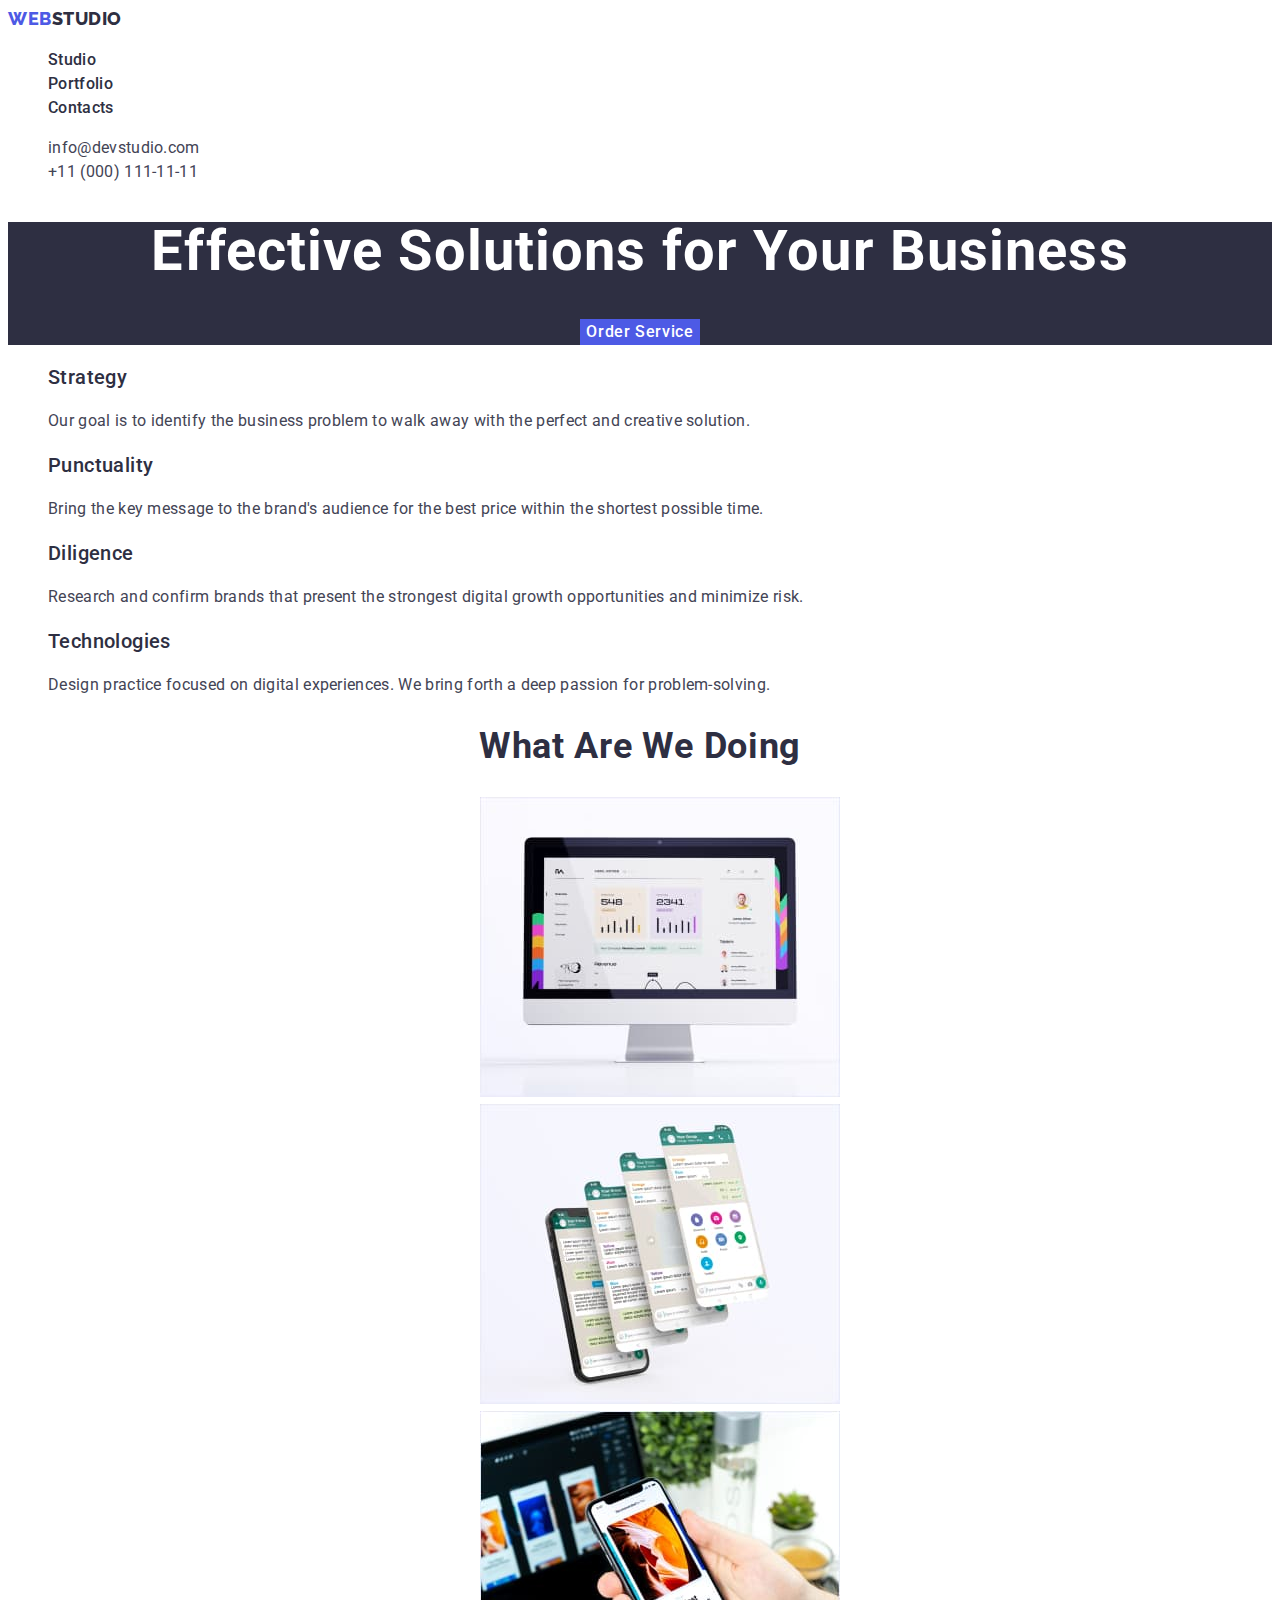
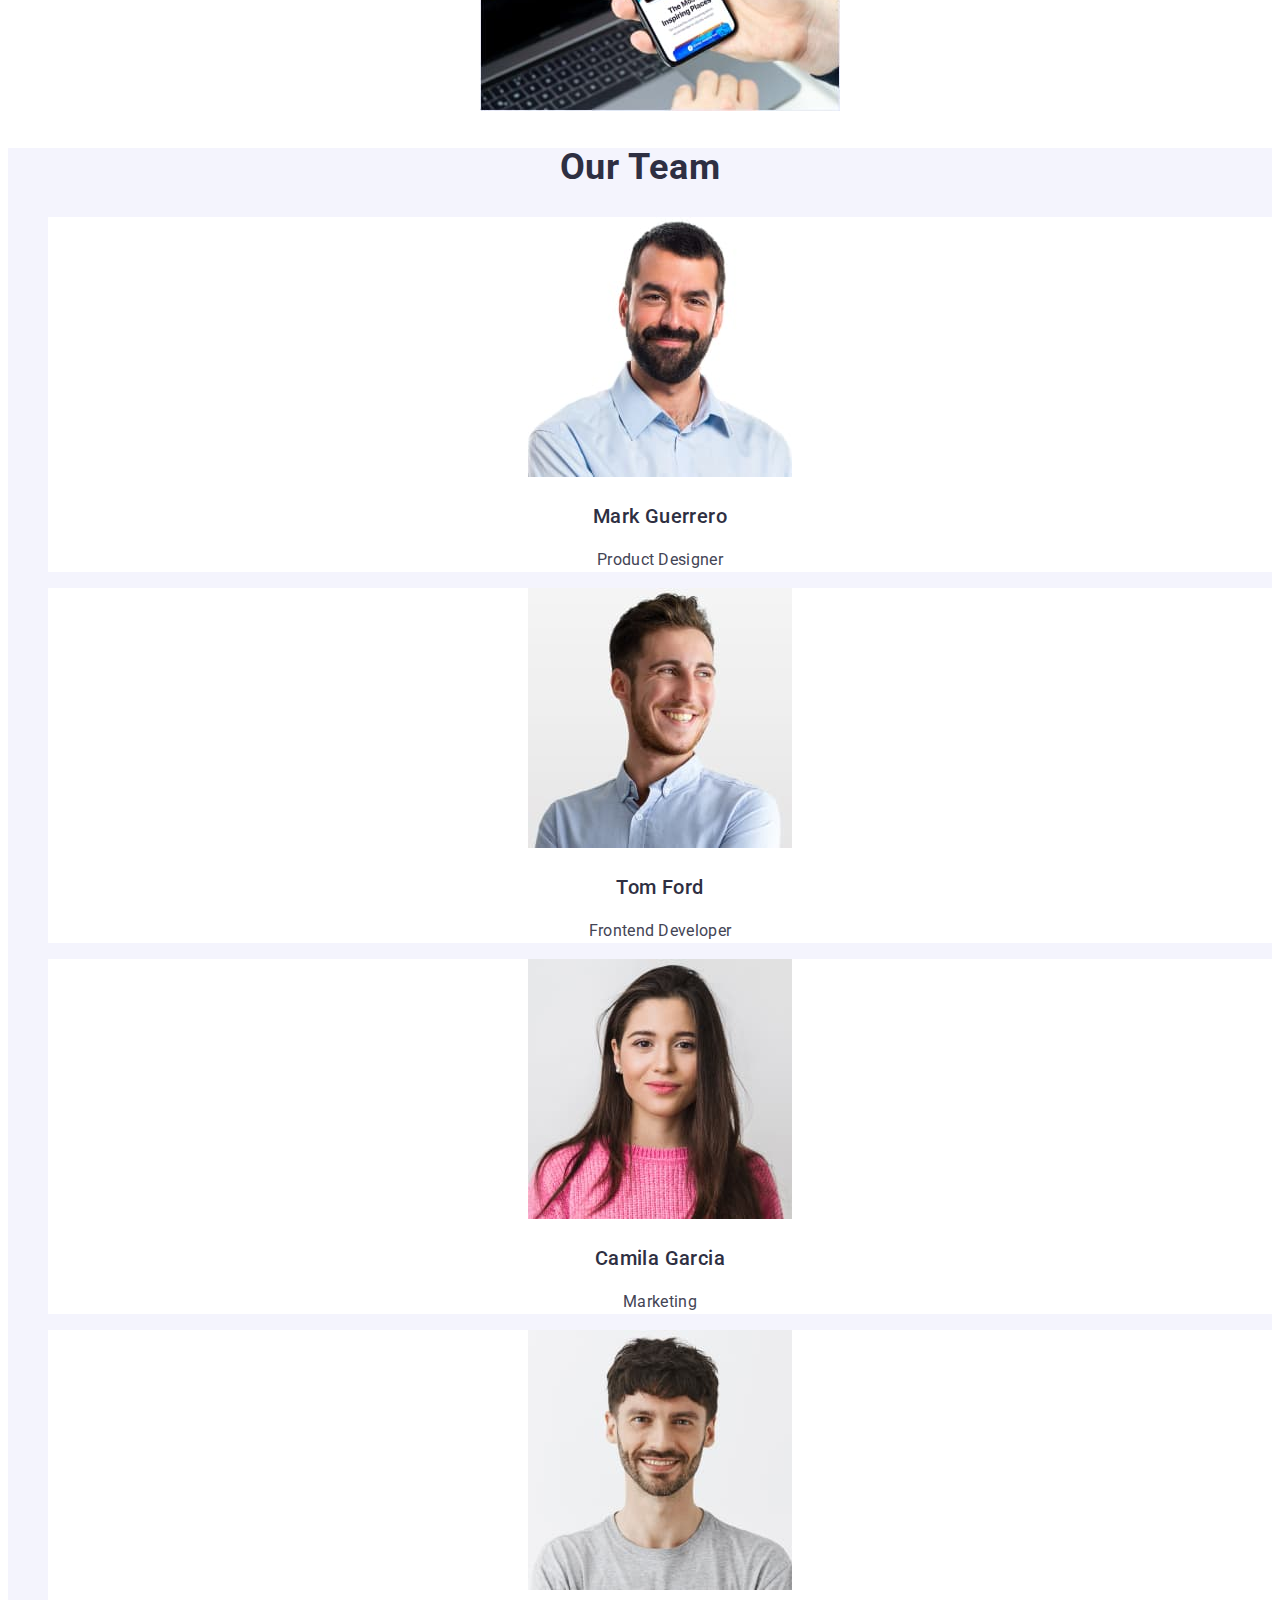
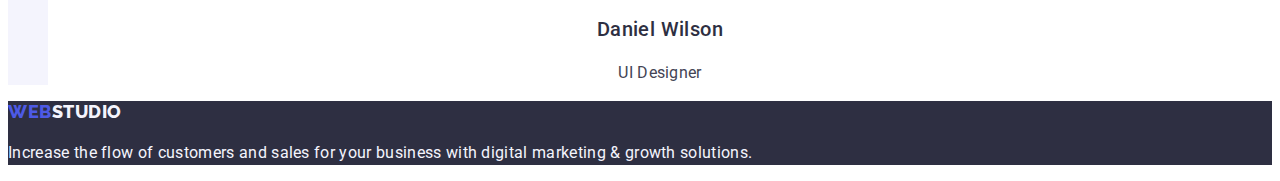
<file: index.html>
<!DOCTYPE html>
<html lang="en">
  <head>
    <meta charset="UTF-8" />
    <meta http-equiv="X-UA-Compatible" content="IE=edge" />
    <meta name="viewport" content="width=device-width, initial-scale=1.0" />
    <meta name="description" content="Webstudio" />
    <link rel="preconnect" href="https://fonts.googleapis.com" />
    <link rel="preconnect" href="https://fonts.gstatic.com" crossorigin />
    <link
      href="https://fonts.googleapis.com/css2?family=Raleway:wght@800&amp;family=Roboto:wght@400;500;700&amp;display=swap"
      rel="stylesheet"
    />
    <link rel="stylesheet" href="./css/styles.css" />
    <title>WEBSTUDIO</title>
  </head>

  <body>
    <header>
      <nav>
        <a href="./index.html" class="logo link"
          >Web<span class="accent">Studio</span></a
        >
        <ul class="list">
          <li>
            <a class="nav-menu-item link" href="./index.html">Studio</a>
          </li>
          <li>
            <a class="nav-menu-item link" href="./portfolio.html">Portfolio</a>
          </li>
          <li>
            <a class="nav-menu-item link" href="">Contacts</a>
          </li>
        </ul>
      </nav>
      <address class="contacts">
        <ul class="list">
          <li>
            <a class="list-contacts link" href="mailto:info@devstudio.com"
              >info@devstudio.com</a
            >
          </li>
          <li>
            <a class="list-contacts link" href="tel:+110001111111"
              >+11 (000) 111-11-11</a
            >
          </li>
        </ul>
      </address>
    </header>

    <main>
      <section class="title-section">
        <h1 class="title">Effective Solutions for Your Business</h1>
        <button type="button" class="order-service-btn">Order Service</button>
      </section>

      <section class="strategy-section">
        <h2 hidden>Hidden</h2>
        <ul class="list">
          <li>
            <h3 class="strategy-section-title">Strategy</h3>
            <p class="strategy-section-text">
              Our goal is to identify the business problem to walk away with the
              perfect and creative solution.
            </p>
          </li>
          <li>
            <h3 class="strategy-section-title">Punctuality</h3>
            <p class="strategy-section-text">
              Bring the key message to the brand's audience for the best price
              within the shortest possible time.
            </p>
          </li>
          <li>
            <h3 class="strategy-section-title">Diligence</h3>
            <p class="strategy-section-text">
              Research and confirm brands that present the strongest digital
              growth opportunities and minimize risk.
            </p>
          </li>
          <li>
            <h3 class="strategy-section-title">Technologies</h3>
            <p class="strategy-section-text">
              Design practice focused on digital experiences. We bring forth a
              deep passion for problem-solving.
            </p>
          </li>
        </ul>
      </section>

      <section class="product-section">
        <h2 class="product-section-title">What are we doing</h2>
        <ul class="list">
          <li>
            <img src="./images/desktop.jpg" width="360" alt="desktop product" />
          </li>
          <li>
            <img src="./images/mobile.jpg" width="360" alt="mobile product" />
          </li>
          <li>
            <img
              src="./images/desktopmobile.jpg"
              width="360"
              alt="all-in-one product"
            />
          </li>
        </ul>
      </section>

      <section class="team-section">
        <h2 class="team-section-title">Our Team</h2>
        <ul class="list">
          <li class="team-cards">
            <img src="./images/foto1.jpg" alt="Mark Guerrero" width="264" />
            <h3 class="team-cards-title">Mark Guerrero</h3>
            <p class="team-cards-text">Product Designer</p>
          </li>
          <li class="team-cards">
            <img src="./images/foto2.jpg" alt="Tom Ford" width="264" />
            <h3 class="team-cards-title">Tom Ford</h3>
            <p class="team-cards-text">Frontend Developer</p>
          </li>
          <li class="team-cards">
            <img src="./images/foto3.jpg" alt="Camila Garcia" width="264" />
            <h3 class="team-cards-title">Camila Garcia</h3>
            <p class="team-cards-text">Marketing</p>
          </li>
          <li class="team-cards">
            <img src="./images/foto4.jpg" alt="Daniel Wilson" width="264" />
            <h3 class="team-cards-title">Daniel Wilson</h3>
            <p class="team-cards-text">UI Designer</p>
          </li>
        </ul>
      </section>
    </main>

    <footer class="footer-section">
      <a href="./index.html" class="footer-logo link"
        >Web<span class="accent-footer">Studio</span></a
      >
      <p class="footer-text">
        Increase the flow of customers and sales for your business with digital
        marketing & growth solutions.
      </p>
    </footer>
  </body>
</html>
</file>
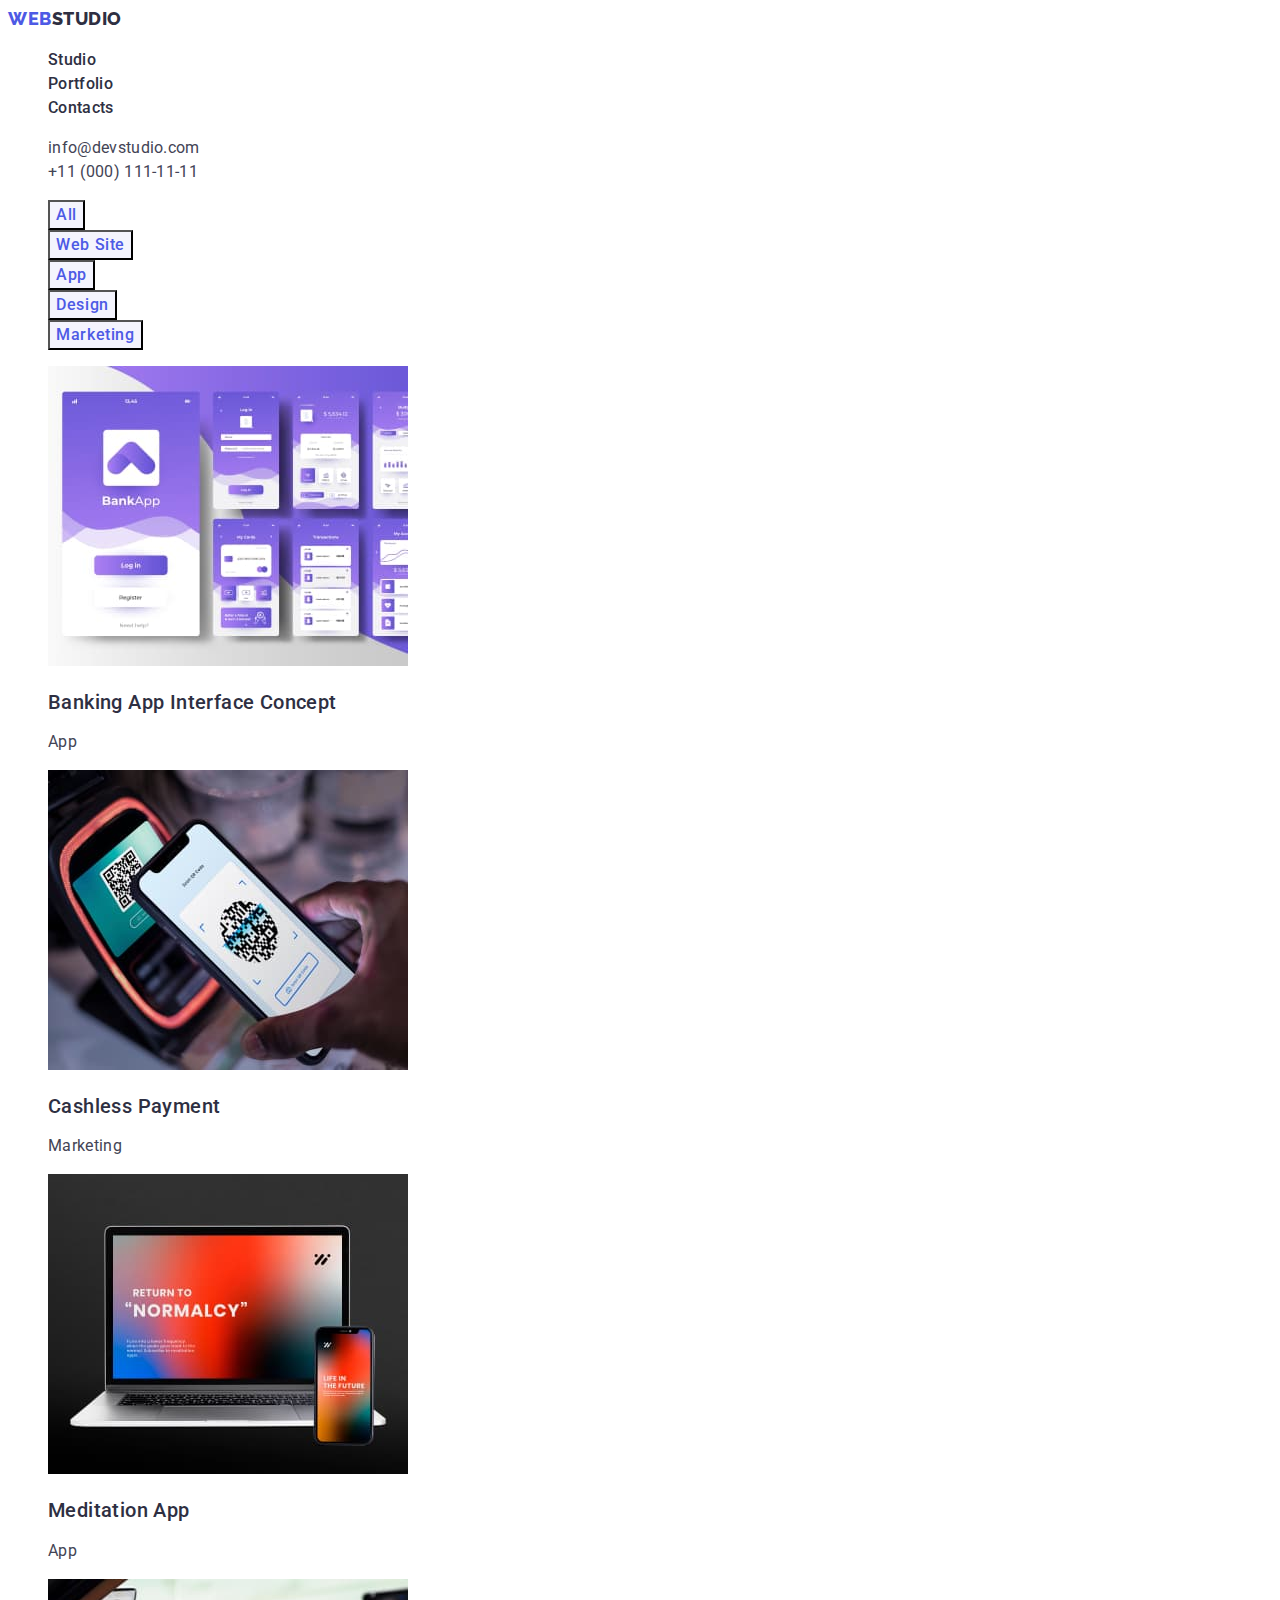
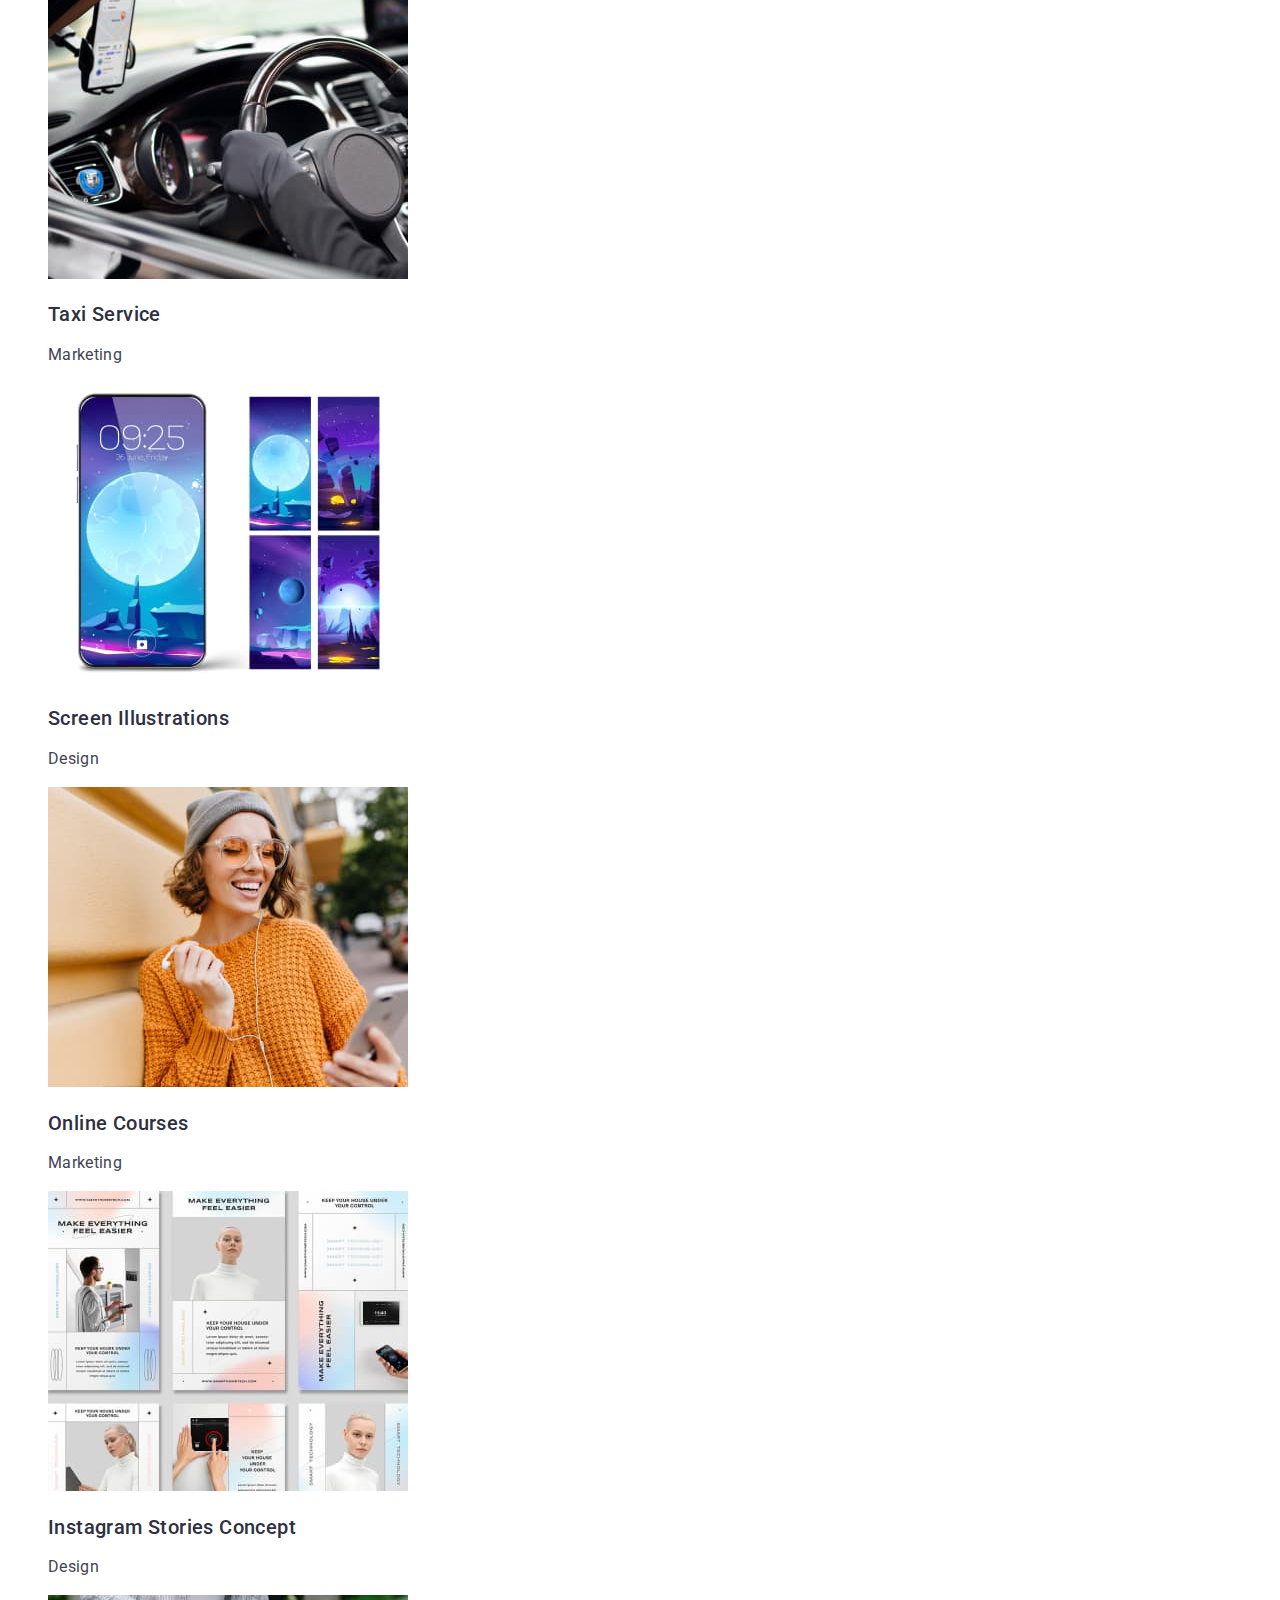
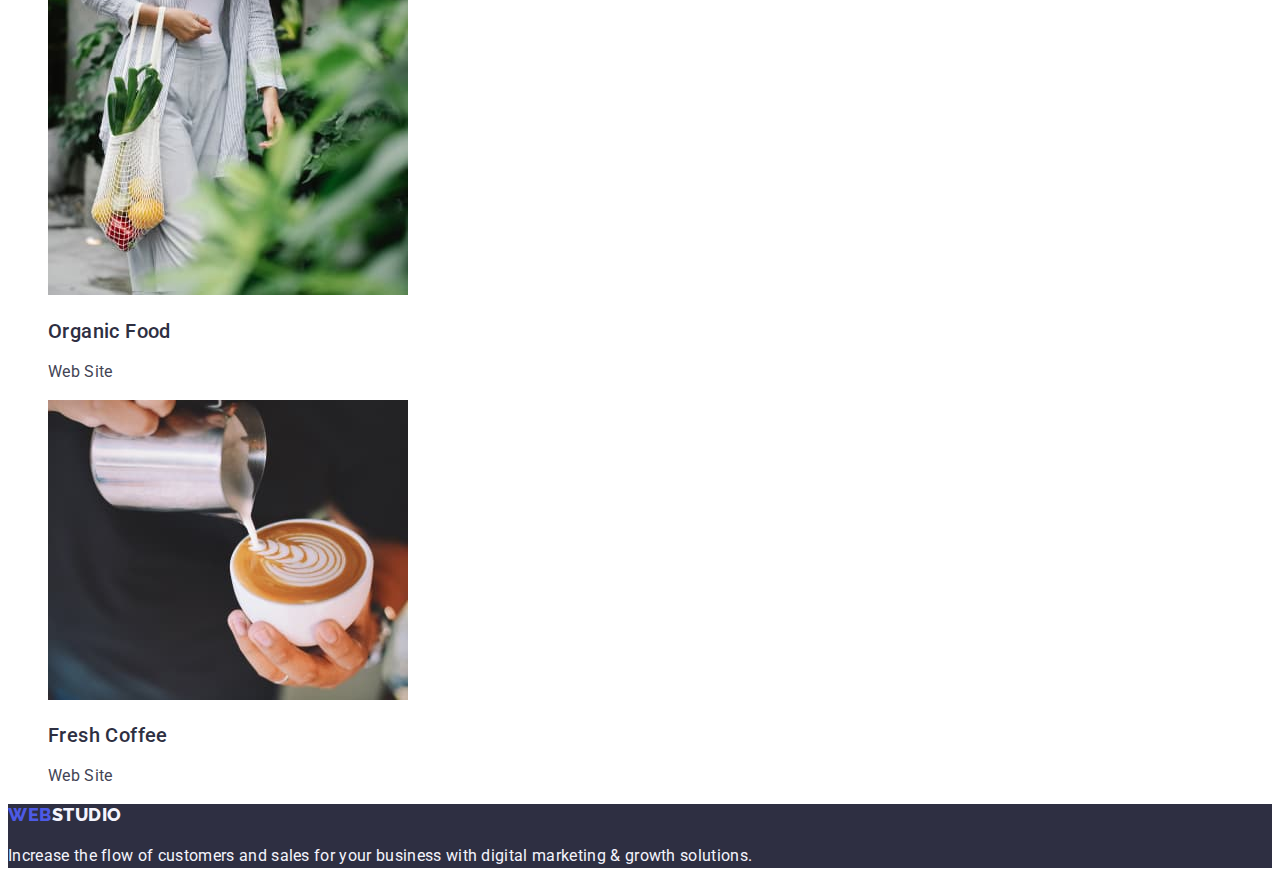
<file: portfolio.html>
<!DOCTYPE html>
<html lang="en">
  <head>
    <meta charset="UTF-8" />
    <meta http-equiv="X-UA-Compatible" content="IE=edge" />
    <meta name="viewport" content="width=device-width, initial-scale=1.0" />
    <meta name="description" content="Webstudio portfolio" />
    <link rel="preconnect" href="https://fonts.googleapis.com" />
    <link rel="preconnect" href="https://fonts.gstatic.com" crossorigin />
    <link
      href="https://fonts.googleapis.com/css2?family=Raleway:wght@800&amp;family=Roboto:wght@400;500;700&amp;display=swap"
      rel="stylesheet"
    />
    <link rel="stylesheet" href="./css/styles.css" />
    <title>WebStudio portfolio</title>
  </head>
  <body>
    <header>
      <nav>
        <a href="./index.html" class="logo link"
          >Web<span class="accent">Studio</span></a
        >
        <ul class="list">
          <li>
            <a class="nav-menu-item link" href="./index.html">Studio</a>
          </li>
          <li>
            <a class="nav-menu-item link" href="./portfolio.html">Portfolio</a>
          </li>
          <li>
            <a class="nav-menu-item link" href="">Contacts</a>
          </li>
        </ul>
      </nav>
      <address class="contacts">
        <ul class="list">
          <li>
            <a class="list-contacts link" href="mailto:info@devstudio.com"
              >info@devstudio.com</a
            >
          </li>
          <li>
            <a class="list-contacts link" href="tel:+110001111111"
              >+11 (000) 111-11-11</a
            >
          </li>
        </ul>
      </address>
    </header>
    <main>
      <section class="portfolio-section">
        <h1 hidden>Hidden</h1>
        <ul class="list">
          <li><button class="filter-button" type="button">All</button></li>
          <li><button class="filter-button" type="button">Web Site</button></li>
          <li><button class="filter-button" type="button">App</button></li>
          <li><button class="filter-button" type="button">Design</button></li>
          <li>
            <button class="filter-button" type="button">Marketing</button>
          </li>
        </ul>
        <ul class="list">
          <li>
            <a class="product-item link" href="#">
              <img
                src="./images/bankingapp.jpg"
                alt="Banking App"
                width="360"
              />
              <h2 class="product-title">Banking App Interface Concept</h2>
              <p class="product-text">App</p>
            </a>
          </li>
          <li>
            <a class="product-item link" href="#">
              <img
                src="./images/cashlesspayment.jpg"
                alt="Cashless Payment"
                width="360"
              />
              <h2 class="product-title">Cashless Payment</h2>
              <p class="product-text">Marketing</p>
            </a>
          </li>
          <li>
            <a class="product-item link" href="#">
              <img
                src="./images/mediationapp.jpg"
                alt="Mediation App"
                width="360"
              />
              <h2 class="product-title">Meditation App</h2>
              <p class="product-text">App</p>
            </a>
          </li>
          <li>
            <a class="product-item link" href="#">
              <img
                src="./images/taxiservice.jpg"
                alt="Taxi Service"
                width="360"
              />
              <h2 class="product-title">Taxi Service</h2>
              <p class="product-text">Marketing</p>
            </a>
          </li>
          <li>
            <a class="product-item link" href="#">
              <img
                src="./images/screenillustrations.jpg"
                alt="Screen Illustrations"
                width="360"
              />
              <h2 class="product-title">Screen Illustrations</h2>
              <p class="product-text">Design</p>
            </a>
          </li>
          <li>
            <a class="product-item link" href="#">
              <img
                src="./images/onlinecourses.jpg"
                alt="Online Courses"
                width="360"
              />
              <h2 class="product-title">Online Courses</h2>
              <p class="product-text">Marketing</p>
            </a>
          </li>
          <li>
            <a class="product-item link" href="#">
              <img
                src="./images/instagramstories.jpg"
                alt="Instagram Stories"
                width="360"
              />
              <h2 class="product-title">Instagram Stories Concept</h2>
              <p class="product-text">Design</p>
            </a>
          </li>
          <li>
            <a class="product-item link" href="#">
              <img
                src="./images/organicfood.jpg"
                alt="Organic Food"
                width="360"
              />
              <h2 class="product-title">Organic Food</h2>
              <p class="product-text">Web Site</p>
            </a>
          </li>
          <li>
            <a class="product-item link" href="#">
              <img
                src="./images/freshcoffee.jpg"
                alt="Fresh Coffee"
                width="360"
              />
              <h2 class="product-title">Fresh Coffee</h2>
              <p class="product-text">Web Site</p>
            </a>
          </li>
        </ul>
      </section>
    </main>
    <footer class="footer-section">
      <a href="./index.html" class="footer-logo link"
        >Web<span class="accent-footer">Studio</span></a
      >
      <p class="footer-text">
        Increase the flow of customers and sales for your business with digital
        marketing & growth solutions.
      </p>
    </footer>
  </body>
</html>
</file>
<file: css/styles.css>
@import url('https://fonts.googleapis.com/css2?family=Raleway:wght@800&family=Roboto:wght@400;500;700&display=swap');
:root{
/*color-scheme*/
    --iris-color: #4D5AE5;
    --ocean-color: #404BBF;
    --navi-blue-color: #2E2F42;
    --green-color: #31D0AA;
    --slate-color: #434455;
    --light-slate-color: #8E8F99;
    --cornflower-color: #E7E9FC;
    --cloud-color: #F4F4FD;
    --navi-blue-modal-color: #2E2F42;
    --gray-color: #2E2F42;
    --white-color: #FFFFFF;
    --dairy-color: #FCFCFC;

}
body{
    background-color: var(--white-color);
    font-family: "Roboto", sans-serif;
    font-style: normal;
    color: var(--slate-color);
    font-size: 16px;
    line-height: 1.5;
    text-align: left;
    letter-spacing: 0.02em;
}
/*Header&footer4all*/
.logo{
    font-family: 'Raleway', sans-serif;
    text-transform: uppercase;
    font-size: 18px;
    line-height: 1.17;
    font-weight: 800;
    letter-spacing: 0.03em;
    color: var(--iris-color);
}
.link{
    text-decoration: none;
    cursor: pointer;
}
.accent{
    color: var(--navi-blue-color);
}
.list{
    list-style-type: none;
}
.nav-menu-item{
    font-weight: 500;
    font-size: 16px;
    line-height: 1.5;
    letter-spacing: 0.02em;
    color: var(--navi-blue-color);
}
.nav-menu-item.link{
    text-decoration: none;
}
.nav-menu-item:hover{
    color: var(--ocean-color);

}
.nav-menu-item:focus{
    color:var(--ocean-color);
}
address{
    font-style: normal;
}
.list-contacts{
    font-size: 16px;
    line-height: 1.5;
    letter-spacing: 0.02em;
    color: var(--slate-color);
    
}
.list-contacts.link {
    text-decoration: none;
    
}
.list-contacts:hover {
    color: var(--ocean-color);

}
.list-contacts:focus {
    color: var(--ocean-color);
}
.footer-section {
    background-color: var(--navi-blue-color);
}
.footer-logo {
    font-family: "Raleway", sans-serif;
    font-weight: 800;
    font-size: 18px;
    line-height: 1.17;
    letter-spacing: 0.03em;
    text-transform: uppercase;
    color: var(--iris-color);
}
.accent-footer {
    color: var(--cloud-color);
}
.footer-text {
    line-height: 1.5;
    color: var(--cloud-color);
    letter-spacing: 0.02em;
}
/*index.html*/
.title{
    color: var(--white-color);
    text-align: center;
    font-weight: 700;
    font-size: 56px;
    line-height: 1.07;
    text-align: center;
    letter-spacing: 0.02em;
}
.order-service-btn{
    cursor: pointer;
    color: var(--white-color);
    background-color: var(--iris-color);
    border: none;
    font-family: "Roboto", sans-serif;
    font-weight: 500;
    font-size: 16px;
    line-height: 1.5;
    letter-spacing: 0.04em;
}
.order-service-btn:hover{
    background-color: var(--ocean-color);
}
.order-service-btn:focus{
    background-color: var(--ocean-color);
}
.strategy-section-title{
    color: var(--navi-blue-color);
    font-weight: 500;
    font-size: 20px;
    line-height: 1.2;
    letter-spacing: 0.02em;
}
.strategy-section-text{
    font-size: 16px;
    line-height: 1.5;
    letter-spacing: 0.02em;
    color: var(--slate-color);
}
.product-section-title{
font-size: 36px;
line-height: 1.11;
text-align: center;
letter-spacing: 0.02em;
text-transform: capitalize;
color:var(--navi-blue-color);
}

.title-section{
    background-color: var(--navi-blue-color);
    text-align: center;
}
.product-section{
    text-align: center;
}
.product-section > img{
    border: 1px solid var(--cornflower-color);
}
.team-section{
    background-color: var(--cloud-color);
    text-align: center;
}
.team-section-title{
    font-size: 36px;
    line-height: 1.11;
    text-align: center;
    letter-spacing: 0.02em;
    text-transform: capitalize;
    color: var(--navi-blue-color);
}
.team-cards{
    background-color: var(--white-color);
}
.team-cards-title{
    font-weight: 500;
    font-size: 20px;
    line-height: 1.2;
    letter-spacing: 0.02em;
    color: var(--navi-blue-color);
}
.team-cards-text{
    font-size: 16px;
    line-height: 1.5;
    letter-spacing: 0.02em;
    color: var(--slate-color);
}
/*Portfolio.html*/
.portfolio-section{

}
.filter-button{
    font-family: "Roboto", sans-serif;
    font-weight: 500;
    font-size: 16px;
    line-height: 1.5;
    letter-spacing: 0.04em;
    color: var(--iris-color);
    background-color: var(--cloud-color);
    cursor: pointer
    
}
.filter-button:hover{
    color: var(--white-color);
    background-color: #404BBF;
}
.filter-button:focus{
    color: var(--white-color);
    background-color: #404BBF;
}
.product-title{
    font-weight: 500;
    font-size: 20px;
    line-height: 1.2;
    letter-spacing: 0.02em;
    color: var(--navi-blue-color);
}
.product-text{
    font-size: 16px;
    line-height: 1.5;
    letter-spacing: 0.02em;
    color: var(--slate-color);
}
</file>
